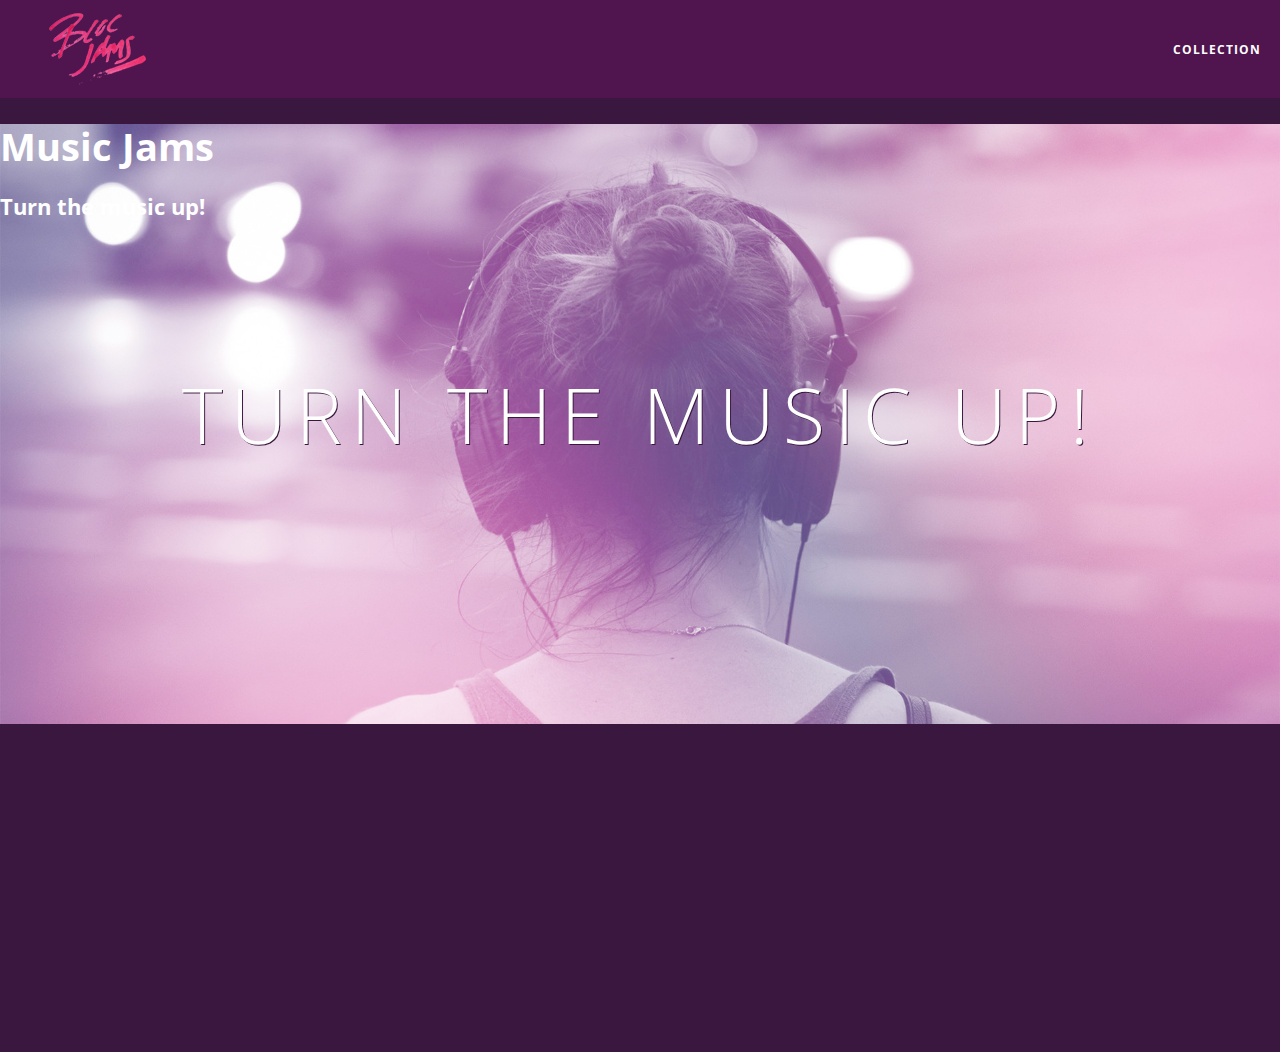
<file: index.html>
<!DOCTYPE html>
<html>
    <head>
        <title>Music Player For Fun</title>
        <meta name="viewport" content="width=device-width, initial-scale=1">
        <link rel="stylesheet" type="text/css" href="http://fonts.googleapis.com/css?family=Open+Sans:400,800,600,700,300">
         <link rel="stylesheet" type="text/css" href="http://code.ionicframework.com/ionicons/2.0.1/css/ionicons.min.css">
        <link rel="stylesheet" type="text/css" href="styles/normalize.css">
        <link rel="stylesheet" type="text/css" href="styles/main.css">
        <link rel="stylesheet" type="text/css" href="styles/landing.css">
    </head>
    <body class="landing">
        <nav class="navbar"> <!-- navigation bar --->
            <a href="index.html" class="logo">
             <img src="assets/images/bloc_jams_logo.png" alt="bloc jams logo">
            </a>
            <div class="links-container">
                <a href="collection.html" class="navbar-link">collection</a>
            </div>
        </nav> 
        <section class="hero-content"> <!-- selling points -->
            <h1>Music Jams</h1>
            <h3>Turn the music up!</h3>
            <h1 class="hero-title">Turn the music up!</h1>
        </section> <!-- hero content -->
        <section class="selling-points container clearfix">
            <div class="point column third">
                <span class="ion-music-note"></span>
                 <h5 class="point-title">Choose your music</h5>
                 <p class="point-description">The world is full of music; why should you have to listen to music that someone else chose?</p>
             </div>
             <div class="point column third">
                 <span class="ion-radio-waves"></span>
                 <h5 class="point-title">Unlimited, streaming, ad-free</h5>
                 <p class="point-description">No arbitrary limits. No distractions.</p>
             </div>
             <div class="point column third">
                 <span class="ion-iphone"></span>
                 <h5 class="point-title">Mobile enabled</h5>
                 <p class="point-description">Listen to your music on the go. This streaming service is available on all mobile platforms.</p>
             </div>
        </section> 
        <div></div> <!-- navigation bar -->
        <script src="scripts/landing.js"></script>
    </body>
</html>
</file>
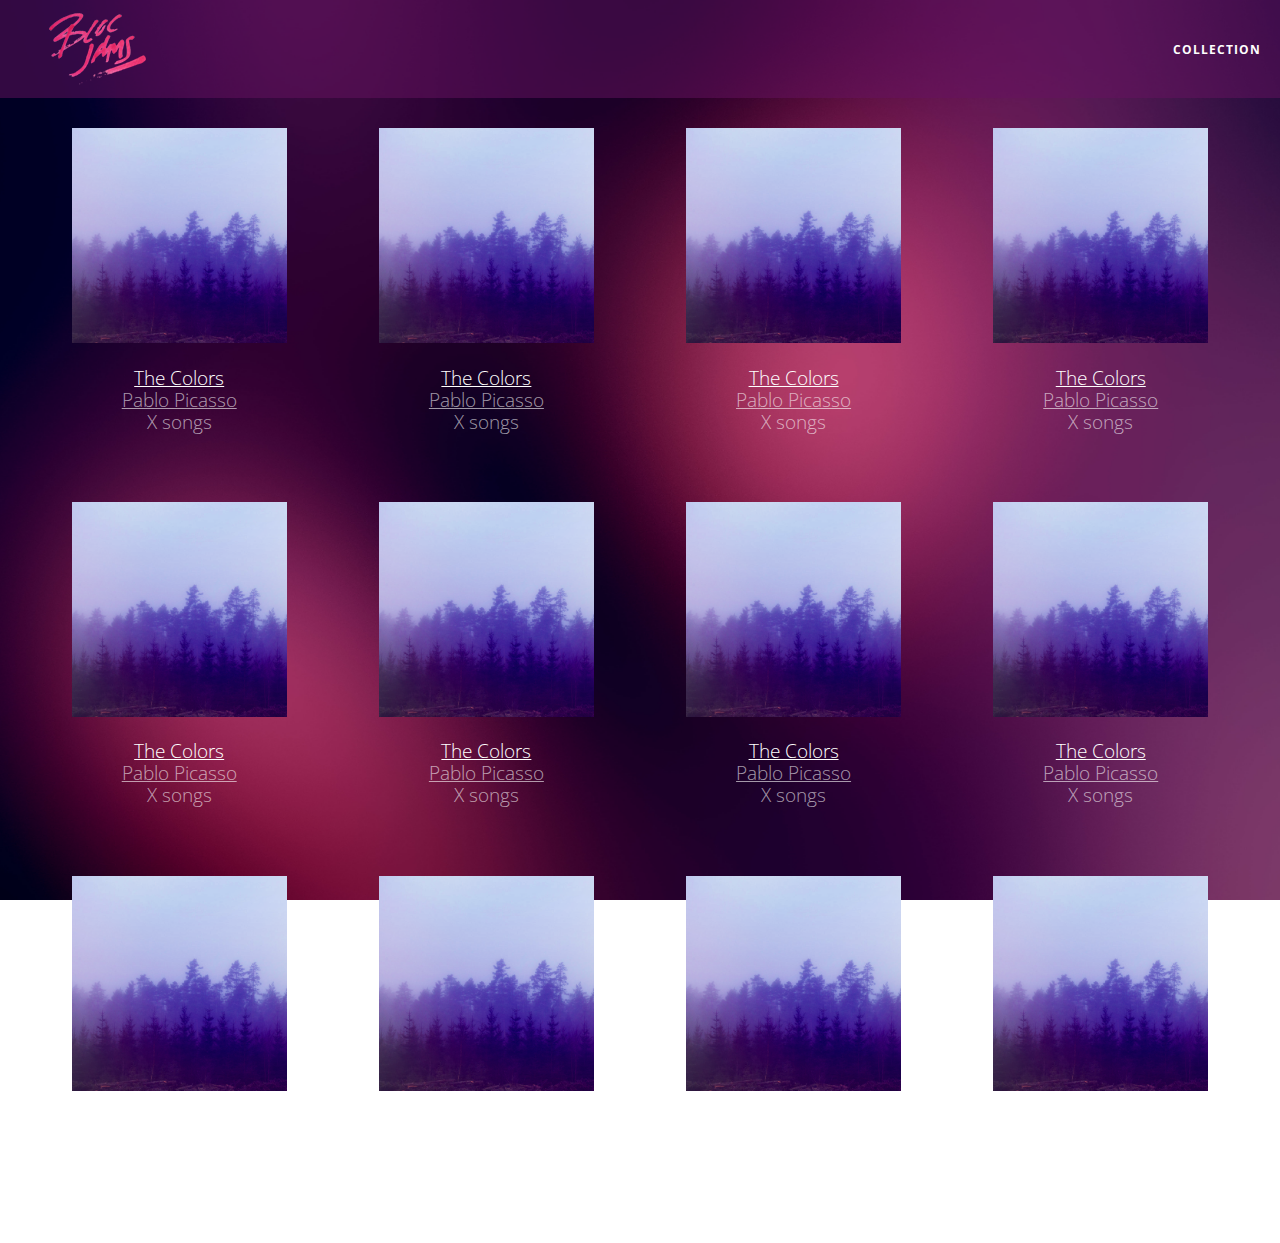
<file: collection.html>
<!DOCTYPE html>
 <html>
     <head>
         <title>Bloc Jams</title>
         <meta name="viewport" content="width=device-width, initial-scale=1">
         <link rel="stylesheet" type="text/css" href="https://fonts.googleapis.com/css?family=Open+Sans:400,800,600,700,300">
         <link rel="stylesheet" type="text/css" href="https://code.ionicframework.com/ionicons/2.0.1/css/ionicons.min.css">
         <link rel="stylesheet" type="text/css" href="styles/normalize.css">
         <link rel="stylesheet" type="text/css" href="styles/main.css">
         <link rel="stylesheet" type="text/css" href="styles/collection.css">
     </head>
     <body class="collection">
        <nav class="navbar"> <!-- nav bar -->
             <a href="index.html" class="logo">
                 <img src="assets/images/bloc_jams_logo.png" alt="bloc jams logo">
             </a>
             <div class="links-container">
                 <a href="collection.html" class="navbar-link">collection</a>
             </div>
         </nav>
         <section class="album-covers container clearfix">
         </section>
        <script src="scripts/collection.js"></script>
     </body>
 </html>
</file>
<file: styles/main.css>
*, *::before, *::after {
    -moz-box-sizing: border-box;
    -webkit-box-sizing: border-box;
    box-sizing: border-box;
}

html {
    height: 100%; /* makes sure our HTML takes up 100% of the browser window */
    font-size: 100%;
}

body {
    font-family: 'Open Sans'; /* sets our font to the "Open Sans" typeface */
    color: white; /* sets the text color to white */
    min-height: 100%; /* says the height of the body must be, at minimum, 100% of the window */
}

.navbar {
    position: relative;
    padding:0.5rem;
    background-color: rgba(101,18,95, 0.5);
    z-index: 1;
}

.navbar .logo {
    position: relative; /* positioning will be explained in a resource */
    left: 2rem;
    cursor: pointer;  /* produces the finger-pointer icon when you hover over the logo */
}

.navbar .links-container {
     display: table;
     position: absolute;
     top: 0;
     right: 0;
     height: 100px;
     color: white;
 }

.links-container .navbar-link {
     display: table-cell;
     position: relative;
     height: 100%;
     padding-left: 1rem;
     padding-right: 1rem;
     /* #3 */
     vertical-align: middle;
     color: white;
     font-size: 0.625rem;
     letter-spacing: 0.05rem;
     font-weight: 700;
     text-transform: uppercase;
     /* #4 */
     text-decoration: none;
     cursor: pointer;
 }

.links-container .navbar-link:hover {
     color: rgb(233,50,117);
 }

.container {
    margin: 0 auto;
    max-width: 64rem;
}

.container.narrow {
     max-width: 56rem;
 }

/* Medium and small screens (640px) */
@media (min-width: 640px) {
    /*Style information will go here */
    html { font-size: 112%; }
    
    .column {
        float:left;
        padding-left: 1rem;
        padding-right: 1rem;
    }
    
    .column.full { width: 100%;}
    .column.two-thirds { width: 66.7%;}
    .column.half { width: 50%;}
    .column.third { width: 33.3%;}
    .column.fourth { width: 25%;}
    .column.flow-opposite { float: right;}
}

/* Large screens (1024px) */
@media (min-width: 1024px) {
    /*Style information will go here */
    html { font-size: 120%; }
}

.clearfix::after {
    content: ".";
    visibility: hidden;
    display: block;
    height: 0;
    clear: both;
}
</file>
<file: styles/landing.css>
body.landing {
    background-color: rgb(58,23,63); /* sets the background color to an RGB value */
}

.hero-content {
    position: relative;
    min-height: 600px;
    background-image: url(../assets/images/bloc_jams_bg.jpg);
    background-repeat: no-repeat;
    background-position: center center;
    background-size: cover;
}

.hero-content .hero-title {
    position: absolute;
    top: 40%;
    -webkit-transform: translateY(-50%);
    -moz-transform: translateY(-50%);
    -ms-transform: translateY(-50%);
    transform: translateY(-50%);
    width: 100%; /* makes sure the title inhabits the full width of its container */
     text-align: center;             /* aligns text in the horizontal center of the element */
     font-size: 4rem;                /* specifies the size of the font in root em units */
     font-weight: 300;               /* makes the font thinner or lighter weight */
     text-transform: uppercase;      /* transforms the text to be all uppercase lettering */
     letter-spacing: 0.5rem;         /* puts 0.5 root ems worth of space between each letter */
     text-shadow: 1px 1px 0px rgb(58,23,63); /* creates a shadow underneath the text for readability over the image */
}

.selling-points {
    position: relative;
}

.point {
    position: relative;
    padding: 2rem;
    text-align: center;
    opacity: 0;
     -webkit-transform: scaleX(0.9) translateY(3rem);
     -moz-transform: scaleX(0.9) translateY(3rem);
     transform: scaleX(0.9) translateY(3rem);
     -webkit-transition: all 0.25s ease-in-out;
     -moz-transition: all 0.25s ease-in-out;
     transition: all 0.25s ease-in-out;
     -webkit-transition-delay: 0.2s;
     -moz-transition-delay: 0.2s;
     transition-delay: 0.2s;
}

.point .point-title {
    font-size: 1.25rem;
}

.ion-music-note,
.ion-music-waves,
.ion-iphone {
    color: rgb(233,50,117);
    font-size: 5rem;
}
</file>
<file: styles/collection.css>
body.collection {
     background-image: url(../assets/images/blurred_backgrounds/blur_bg_2.jpg);
     background-repeat: no-repeat;
     background-attachment: fixed;
     background-position: center center;
     background-size: cover;
 }
 
 .album-covers {
     position: relative;
 }
 
 .collection-album-container {
     position: relative;
     margin-top: 30px;
     margin-bottom: 20px;
     text-align: center;
 }
 
 .collection-album-container .caption {
     margin-top: 10px;
 }
 
 .collection-album-container .caption p {
     font-size: 1rem;
     font-weight: 300;
     color: rgba(255, 255, 255, 0.6);
 }
 
 .collection-album-container .caption p a {
     color: rgba(255, 255, 255, 0.6);
 }
 
 .collection-album-container .caption p a.album-name {
     color: white;
 }
 
 .collection-album-container img {
     width: 80%;
 }
</file>
